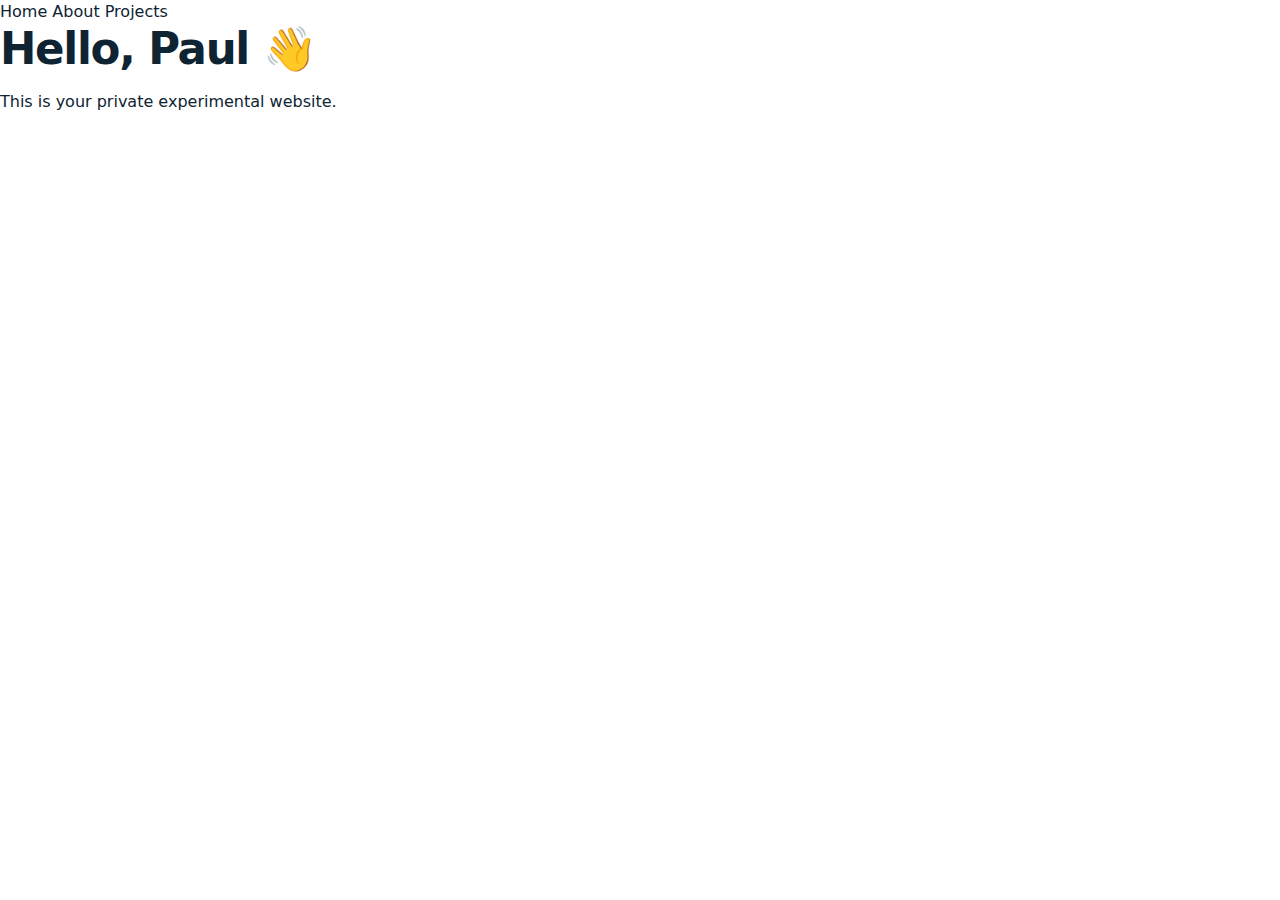
<file: index.html>
<!DOCTYPE html>
<!-- test edit from new laptop -->
<html lang="en">
<head>
  <meta charset="UTF-8" />
  <meta name="viewport" content="width=device-width, initial-scale=1.0" />
  <title>Paul Hickman Private Site</title>
  <link rel="stylesheet" href="css/style.css" />
</head>
<body>
  <nav>
  <a href="index.html" class="active">Home</a>
  <a href="about.html">About</a>
  <a href="projects.html">Projects</a>
</nav>


  <h1>Hello, Paul 👋</h1>
  <p>This is your private experimental website.</p>
</body>
</html>
</file>
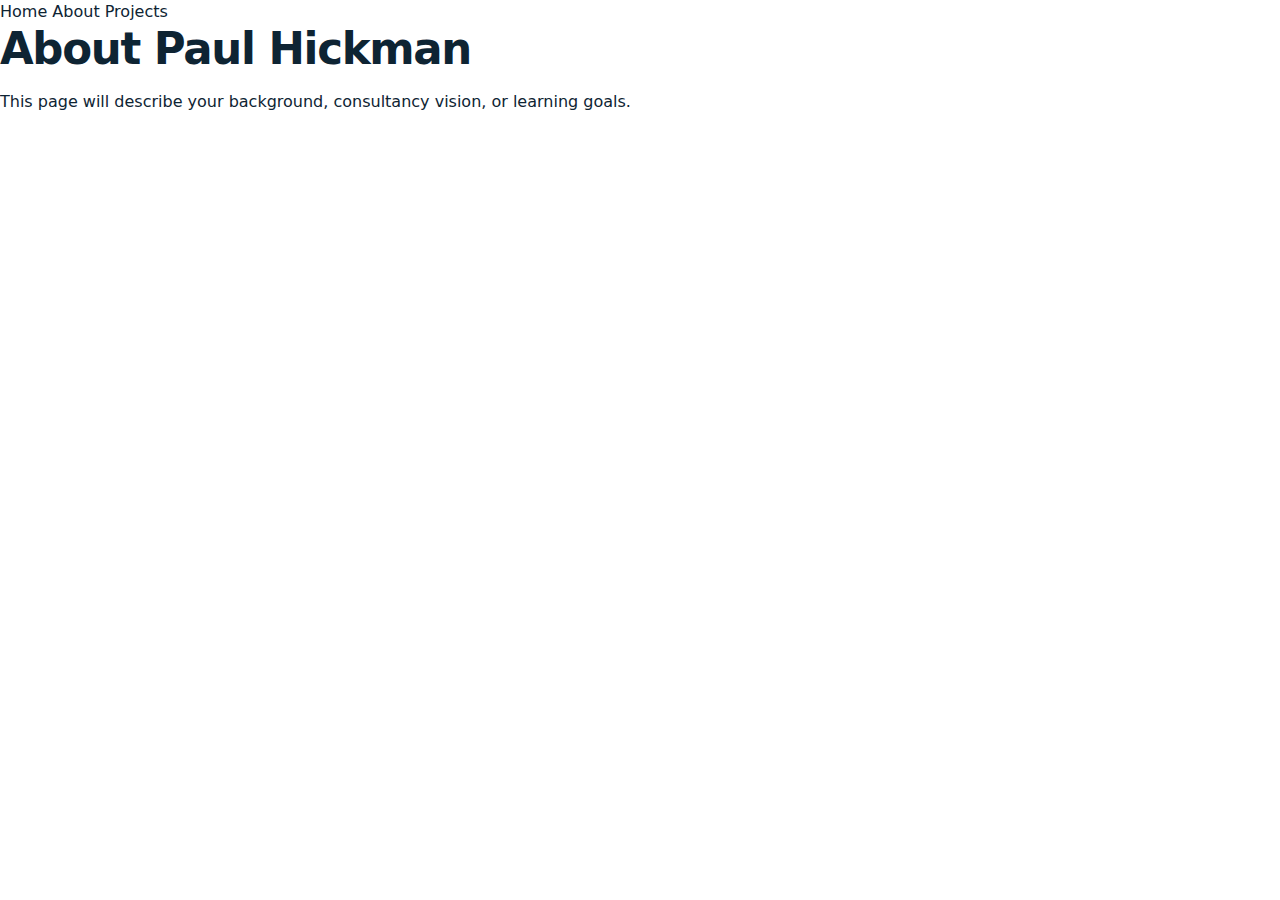
<file: about.html>
<!DOCTYPE html>
<html lang="en">
<head>
  <meta charset="UTF-8" />
  <meta name="viewport" content="width=device-width, initial-scale=1.0" />
  <title>About - Paul Hickman</title>
  <link rel="stylesheet" href="css/style.css" />
</head>
<body>
  <nav>
  <a href="index.html">Home</a>
  <a href="about.html" class="active">About</a>
  <a href="projects.html">Projects</a>
</nav>



  <h1>About Paul Hickman</h1>
  <p>This page will describe your background, consultancy vision, or learning goals.</p>
</body>
</html>
</file>
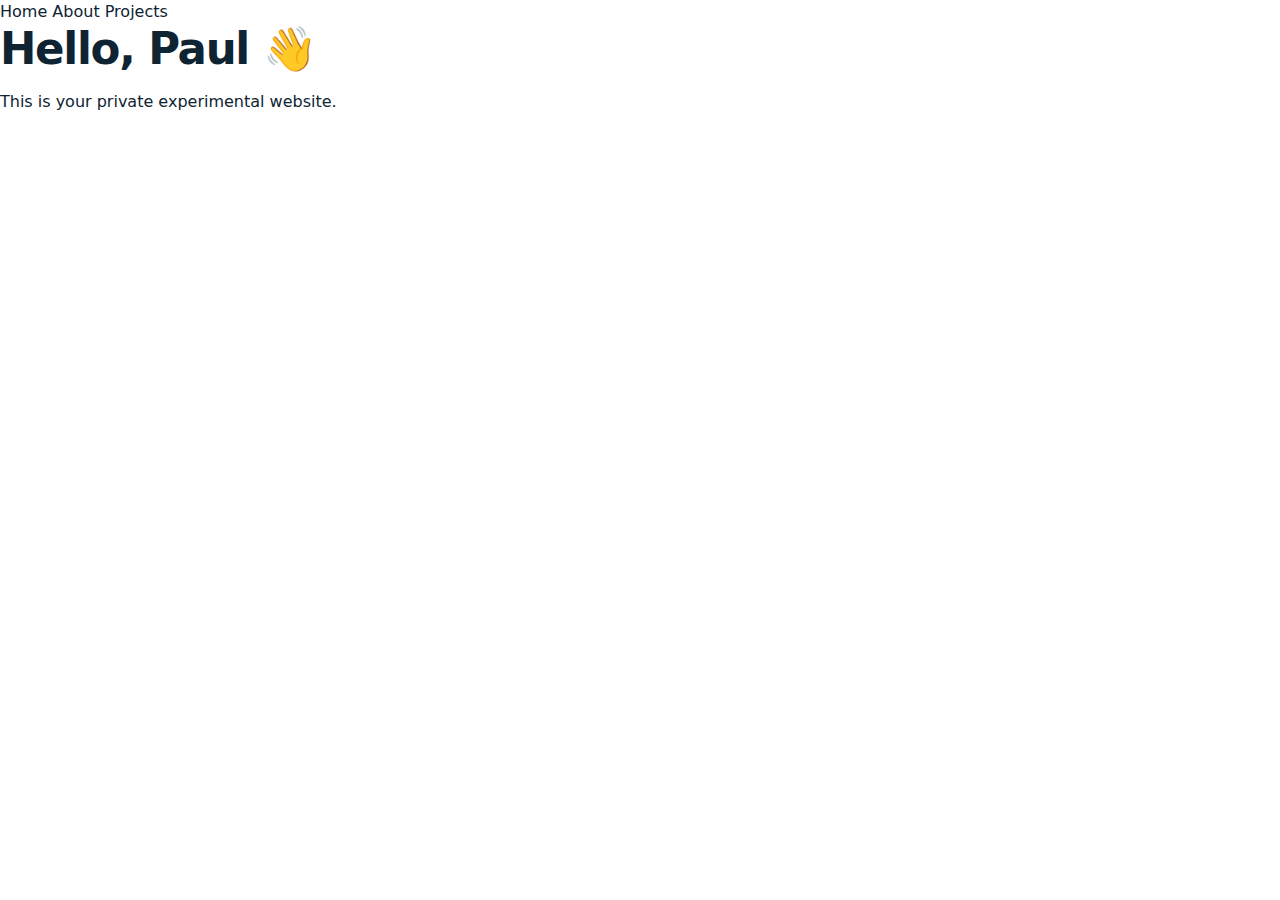
<file: index-old.html>
<!DOCTYPE html>
<html lang="en">
<head>
  <meta charset="UTF-8" />
  <meta name="viewport" content="width=device-width, initial-scale=1.0" />
  <title>Paul Hickman Private Site</title>
  <link rel="stylesheet" href="css/style.css" />
</head>
<body>
  <nav>
  <a href="index.html" class="active">Home</a>
  <a href="about.html">About</a>
  <a href="projects.html">Projects</a>
</nav>


  <h1>Hello, Paul 👋</h1>
  <p>This is your private experimental website.</p>
</body>
</html>
</file>
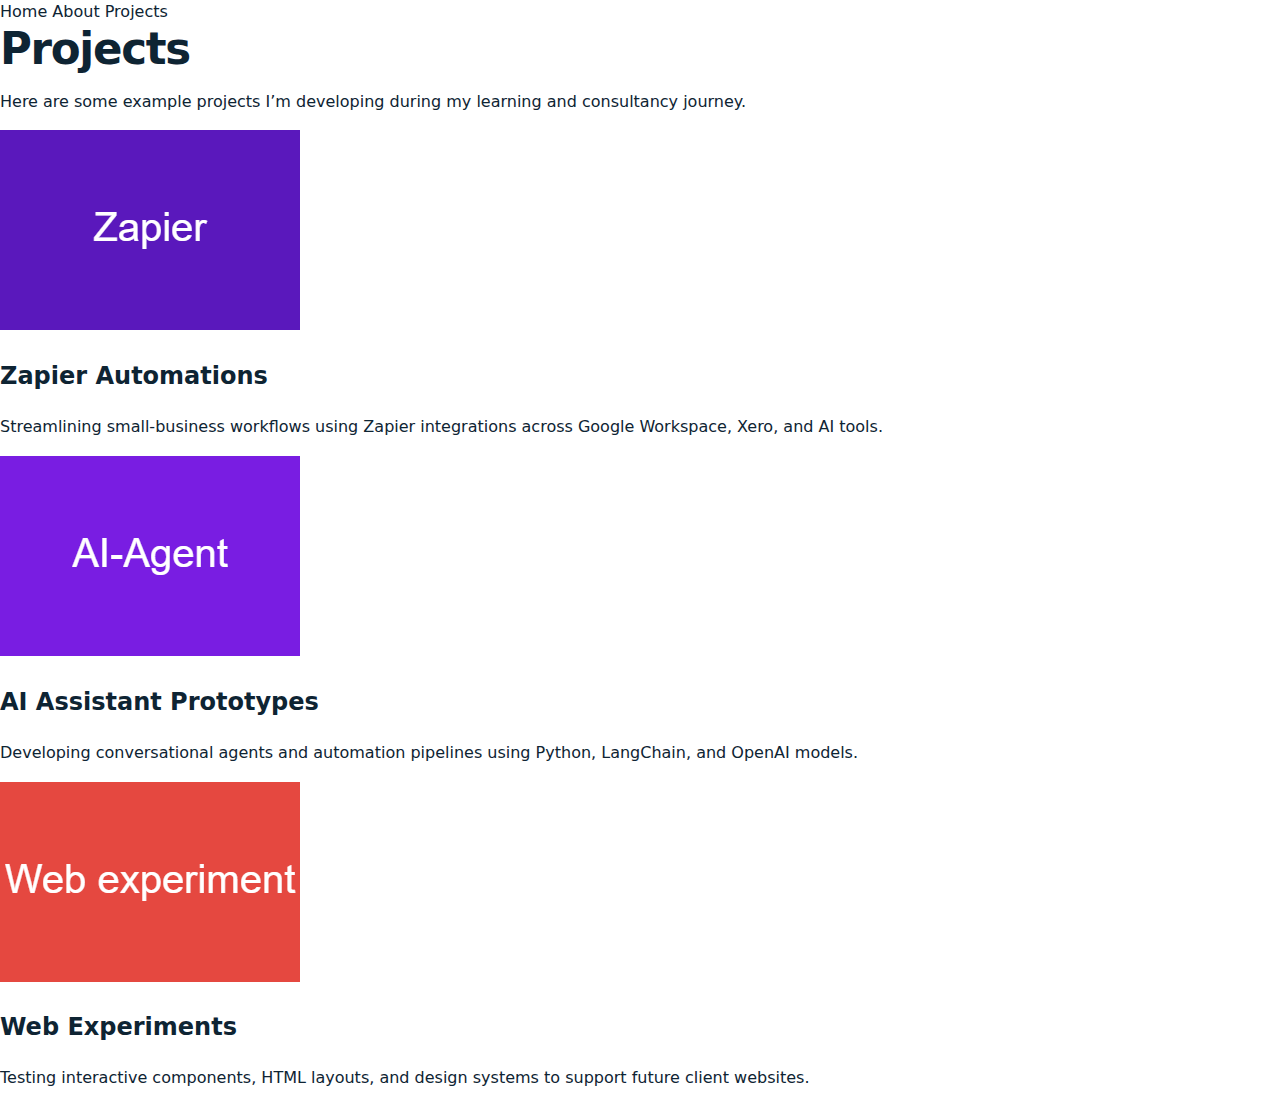
<file: projects.html>
<!DOCTYPE html>
<html lang="en">
<head>
  <meta charset="UTF-8" />
  <meta name="viewport" content="width=device-width, initial-scale=1.0" />
  <title>Projects - Paul Hickman</title>
  <link rel="stylesheet" href="css/style.css" />
</head>
<body>
  <nav>
    <a href="index.html">Home</a>
    <a href="about.html">About</a>
    <a href="projects.html" class="active">Projects</a>
  </nav>

  <h1>Projects</h1>
  <p>Here are some example projects I’m developing during my learning and consultancy journey.</p>

  <div class="projects-grid">
    <div class="project-card">
      <img src="images/zapier.png" alt="Zapier Automation" />
      <h2>Zapier Automations</h2>
      <p>Streamlining small-business workflows using Zapier integrations across Google Workspace, Xero, and AI tools.</p>
    </div>

    <div class="project-card">
      <img src="images/ai-agent.png" alt="AI Assistant Prototype" />
      <h2>AI Assistant Prototypes</h2>
      <p>Developing conversational agents and automation pipelines using Python, LangChain, and OpenAI models.</p>
    </div>

    <div class="project-card">
      <img src="images/web-experiment.png" alt="Web Experiment" />
      <h2>Web Experiments</h2>
      <p>Testing interactive components, HTML layouts, and design systems to support future client websites.</p>
    </div>
  </div>
</body>

</html>
</file>
<file: css/style.css>
:root{
  --ink:#0e2433;
  --muted:#4b6778;
  --bg:#ffffff;
  --soft:#f4f9fb;
  --line:rgba(14,36,51,.10);

  /* brand-ish teal/blue family */
  --brand:#1a8a98;
  --brand2:#2a5d86;

  --radius:18px;
  --shadow:0 18px 45px rgba(14,36,51,.12);
}

*{ box-sizing:border-box; }
html,body{ margin:0; padding:0; }
body{
  font-family: system-ui, -apple-system, Segoe UI, Roboto, Arial, sans-serif;
  color:var(--ink);
  background:var(--bg);
  line-height:1.55;
}

a{ color:inherit; text-decoration:none; }
a:hover{ text-decoration:underline; }

.container{
  width:min(1100px, 92vw);
  margin:0 auto;
}

.site-header{
  position:sticky;
  top:0;
  z-index:50;
  background:rgba(255,255,255,.85);
  backdrop-filter: blur(10px);
  border-bottom:1px solid var(--line);
}
.header-inner{
  display:flex;
  align-items:center;
  justify-content:space-between;
  gap:18px;
  padding:14px 0;
}

.brand{
  display:flex;
  align-items:center;
  gap:12px;
}
.brand-logo{
  width:46px;
  height:46px;
  object-fit:contain;
}
.brand-text{ line-height:1.05; }
.brand-name{
  font-size:20px;
  font-weight:800;
  letter-spacing:-.02em;
}
.brand-sub{
  font-size:14px;
  font-weight:800;
  letter-spacing:.10em;
  color:var(--brand);
}

.nav{
  display:flex;
  align-items:center;
  gap:16px;
  flex-wrap:wrap;
}
.nav a{
  font-weight:600;
  color:var(--muted);
}
.nav a.btn{ color:#fff; }

.btn{
  display:inline-flex;
  align-items:center;
  justify-content:center;
  padding:12px 16px;
  border-radius:999px;
  background:linear-gradient(90deg, var(--brand2), var(--brand));
  color:#fff;
  font-weight:700;
  box-shadow:0 12px 28px rgba(26,138,152,.25);
  border:1px solid rgba(255,255,255,.25);
  text-decoration:none !important;
}
.btn:hover{ filter:brightness(0.98); transform:translateY(-1px); }
.btn:active{ transform:translateY(0); }

.btn-small{ padding:10px 14px; font-size:14px; }

.btn-ghost{
  background:transparent;
  color:var(--brand2);
  border:1px solid rgba(42,93,134,.28);
  box-shadow:none;
}
.btn-ghost:hover{ background:rgba(42,93,134,.06); }

.hero{
  position:relative;
  overflow:hidden;
  padding:46px 0 0;
}
.hero-bg{
  position:absolute;
  inset:0;
  background:
    radial-gradient(900px 520px at 15% 10%, rgba(26,138,152,.18), transparent 55%),
    radial-gradient(760px 520px at 85% 25%, rgba(42,93,134,.16), transparent 60%),
    linear-gradient(180deg, #ffffff, #f8fbfd);
  pointer-events:none;
}
.hero-inner{
  position:relative;
  display:grid;
  grid-template-columns: 1.15fr .85fr;
  gap:28px;
  align-items:center;
  padding-bottom:28px;
}

.kicker{
  margin:0 0 10px;
  color:var(--brand2);
  font-weight:800;
  letter-spacing:.02em;
}
h1{
  margin:0 0 14px;
  font-size:clamp(30px, 3.4vw, 46px);
  line-height:1.12;
  letter-spacing:-.03em;
}
.lead{
  margin:0 0 18px;
  font-size:18px;
  color:var(--muted);
  max-width:56ch;
}
.hero-cta{ display:flex; gap:12px; flex-wrap:wrap; margin:10px 0 14px; }

.trust-row{
  display:flex;
  flex-wrap:wrap;
  gap:10px;
  color:var(--muted);
  font-weight:700;
}
.trust-row span{
  padding:8px 10px;
  border:1px solid var(--line);
  border-radius:999px;
  background:rgba(255,255,255,.65);
}

.hero-card{
  padding-top:18px;
  border-radius:var(--radius);
  background:rgba(255,255,255,.76);
  border:1px solid var(--line);
  box-shadow:var(--shadow);
  overflow:hidden;
}
.hero-photo{
  width:100%;
 height:auto;
  max-height:420px;
  object-fit:contain;
  object-position:center top;
  display:block
}
.hero-card-body{ padding:16px 16px 18px; }
.hero-card-title{ font-weight:900; font-size:18px; }
.hero-card-sub{ color:var(--muted); margin:4px 0 10px; font-weight:650; }
.hero-card-points{ color:var(--muted); font-weight:650; }

.wave{
  position:relative;
  margin-top:18px;
}
.wave svg{ display:block; width:100%; height:120px; }
.wave path{
  fill:rgba(26,138,152,.13);
}

.section{
  padding:54px 0;
}
.section-soft{
  background:linear-gradient(180deg, #ffffff, var(--soft), #ffffff);
  border-top:1px solid var(--line);
  border-bottom:1px solid var(--line);
}
.section-head{
  margin-bottom:18px;
}
.section-head h2{
  margin:0 0 6px;
  font-size:28px;
  letter-spacing:-.02em;
}
.section-head p{
  margin:0;
  color:var(--muted);
  font-weight:650;
}

.grid-3{
  display:grid;
  grid-template-columns:repeat(3, 1fr);
  gap:16px;
}
.grid-2{
  display:grid;
  grid-template-columns:repeat(2, 1fr);
  gap:16px;
}
.grid-4{
  display:grid;
  grid-template-columns:repeat(4, 1fr);
  gap:14px;
}

.card{
  background:#fff;
  border:1px solid var(--line);
  border-radius:var(--radius);
  padding:18px;
  box-shadow:0 10px 28px rgba(14,36,51,.06);
}
.card h3{ margin:0 0 8px; }
.card p{ margin:0 0 12px; color:var(--muted); font-weight:650; }

.list{
  margin:0;
  padding-left:18px;
  color:var(--muted);
  font-weight:650;
}
.list li{ margin:6px 0; }

.step{
  background:rgba(255,255,255,.78);
  border:1px solid var(--line);
  border-radius:var(--radius);
  padding:16px;
}
.step-num{
  width:34px;
  height:34px;
  border-radius:10px;
  display:flex;
  align-items:center;
  justify-content:center;
  font-weight:900;
  color:#fff;
  background:linear-gradient(90deg, var(--brand2), var(--brand));
  box-shadow:0 10px 22px rgba(26,138,152,.20);
  margin-bottom:10px;
}

.section-cta{
  padding:62px 0;
  background:
    radial-gradient(820px 520px at 20% 20%, rgba(26,138,152,.18), transparent 60%),
    radial-gradient(820px 520px at 90% 30%, rgba(42,93,134,.14), transparent 60%),
    linear-gradient(180deg, #ffffff, #f7fbfd);
  border-top:1px solid var(--line);
}
.cta-inner{
  display:grid;
  grid-template-columns: 1.2fr .8fr;
  gap:18px;
  align-items:start;
}
.cta-actions{ display:flex; gap:12px; flex-wrap:wrap; margin-top:12px; }
.micro{ margin:14px 0 0; color:var(--muted); font-size:13px; font-weight:650; max-width:70ch; }

.contact-card{
  background:rgba(255,255,255,.78);
  border:1px solid var(--line);
  border-radius:var(--radius);
  padding:18px;
  box-shadow:var(--shadow);
}
.contact-title{ font-weight:900; margin-bottom:10px; }
.contact-line{ color:var(--muted); font-weight:700; margin:8px 0; display:flex; gap:10px; }
.contact-line span{ min-width:72px; color:var(--ink); font-weight:800; }

.site-footer{
  border-top:1px solid var(--line);
  padding:18px 0;
  background:#fff;
}
.footer-inner{
  display:flex;
  justify-content:space-between;
  gap:12px;
  flex-wrap:wrap;
  color:var(--muted);
  font-weight:700;
}
.footer-links{ display:flex; gap:14px; }
.footer-links a{ color:var(--muted); }

@media (max-width: 920px){
  .hero-inner{ grid-template-columns: 1fr; }
  .hero-photo{ height:320px; }
  .grid-3{ grid-template-columns:1fr; }
  .grid-2{ grid-template-columns:1fr; }
  .grid-4{ grid-template-columns:1fr 1fr; }
  .cta-inner{ grid-template-columns:1fr; }
}

@media (max-width: 520px){
  .nav{ gap:10px; }
  .grid-4{ grid-template-columns:1fr; }
}
</file>
